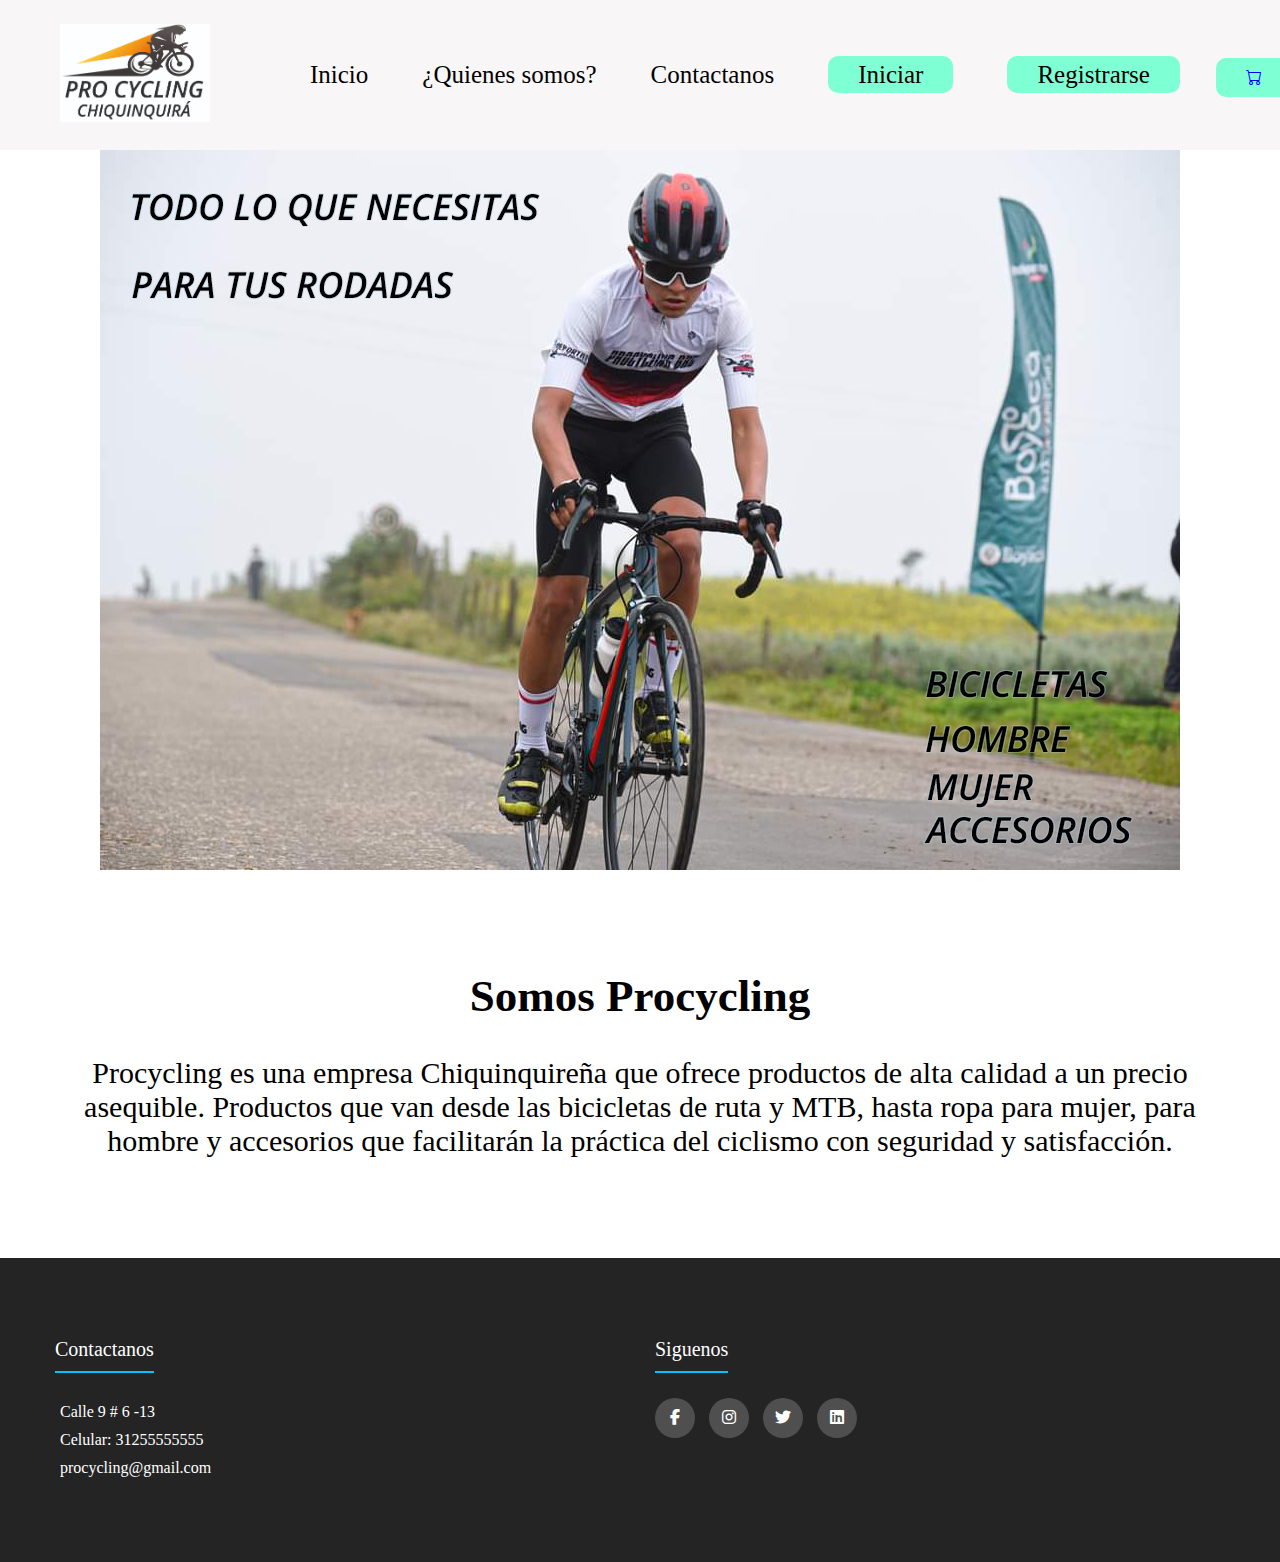
<file: index.html>
<!DOCTYPE html>
<html lang="es">
<head>
    <meta charset="UTF-8">
    <meta name="viewport" content="width=device-width, initial-scale=1.0">
    <title>Procycling Chiquinquirá</title>
    <link rel = "stylesheet" href="./styles.css" />
    <link rel = "stylesheet" href="https://cdnjs.cloudflare.com/ajax/libs/font-awesome/6.2.1/css/all.min.css" />
    <link rel="stylesheet" href="https://cdn.jsdelivr.net/npm/bootstrap-icons@1.9.1/font/bootstrap-icons.css">
</head>

<body>

    <header> 
        <nav class="nav-cabecera">
            <div class="logo">
                <img src="Imagenes\Logo procycling.jpg" class="nav-logo">                
            </div>
            <div class="enlaces">
                <a href="#" class="nav-link">Inicio</a>
                <a href="#somos-procycling" class="nav-link">¿Quienes somos?</a>
                <a href="#contacto" class="nav-link">Contactanos</a>     
                <a href="./login.html" class="nav-boton">Iniciar</a>
                <a href="./signup.html" class="nav-boton">Registrarse</a>
                <a href="./home.html" ><i class="bi bi-cart" id="carrito-icono"></i></a>   
                                
            </div>                                           
        </nav>              
    </header>

    <section id="central">
        <img src="Imagenes\Alejo 2023.jpeg">
    </section>
    <section id="somos-procycling">
        <div class="container">
            <div class="img-container"></div>
            <div class="texto">

                <h2>Somos <span class="color-acento">Procycling</span></h2>
                <p><br> Procycling es una empresa Chiquinquireña que ofrece productos de alta calidad a un precio asequible. Productos que van desde las bicicletas de ruta y MTB, hasta ropa para mujer, para hombre y accesorios que facilitarán la práctica del ciclismo con seguridad y satisfacción.</p>
            </div>
        </div>
    </section>

    <footer class="final">
        <section id="contacto">
            <div class="container">
                <div class="final-fila">
                    <div class="final-enlaces">
                        <h4>Contactanos</h4>
                        <ul>
                            <li>Calle 9 # 6 -13</li>
                            <li>Celular: 31255555555</li>
                            <li>procycling@gmail.com</li>
                        </ul>
                    </div>
                    <div class="final-enlaces">
                        <h4>Siguenos</h4>
                        <div class="social-link">
                            <a href="#"><i class="fab fa-facebook-f"></i></a>
                            <a href="#"><i class="fab fa-instagram"></i></a>
                            <a href="#"><i class="fab fa-twitter"></i></a>
                            <a href="#"><i class="fab fa-linkedin"></i></a>
                        </div>                  
                    </div>
                </div>
            </div>        
        </section>
    </footer>
         
</body>
</html>
</file>
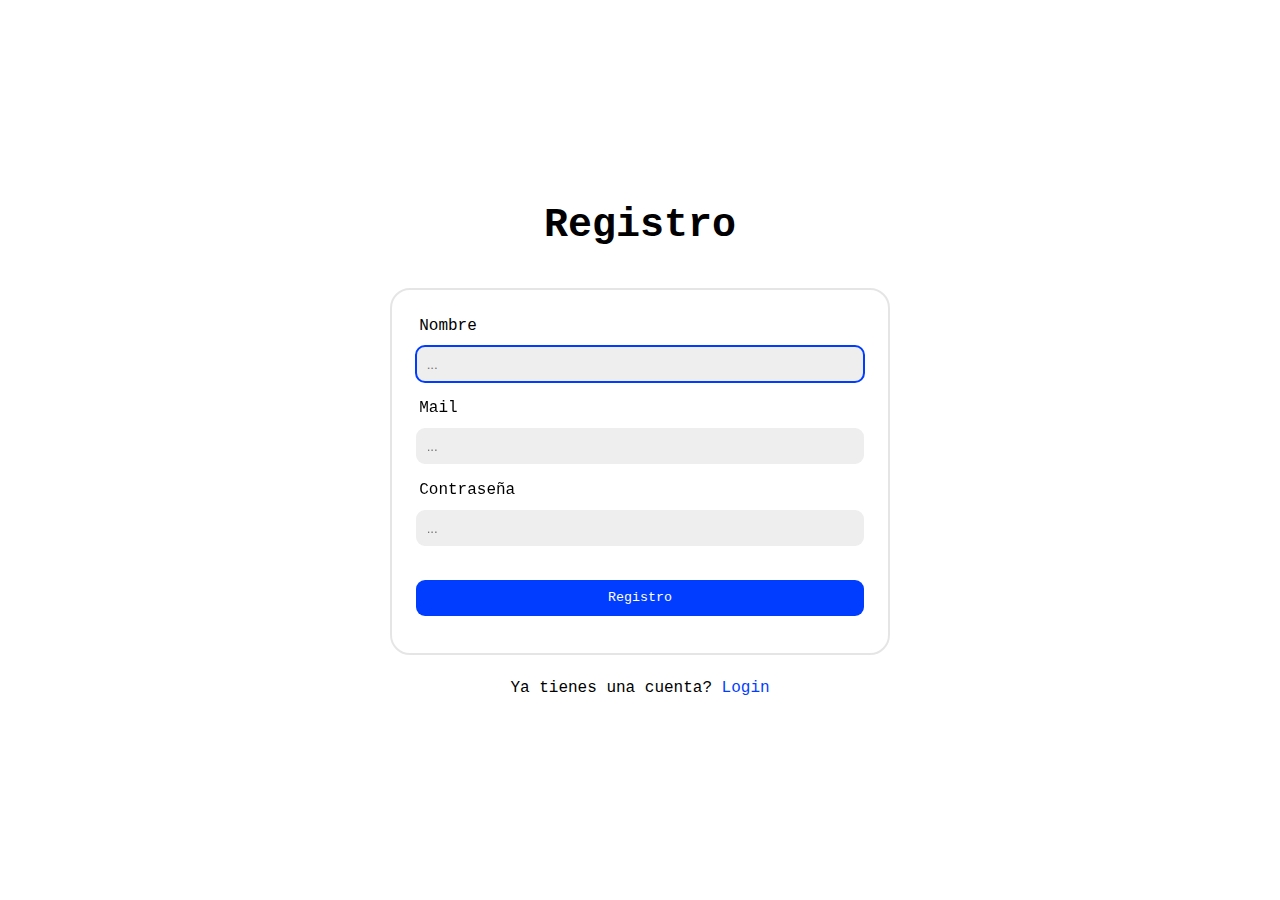
<file: signup.html>
<!DOCTYPE html>
<html lang="en">
<head>
    <meta charset="UTF-8">
    <meta http-equiv="X-UA-Compatible" content="IE=edge">
    <meta name="viewport" content="width=device-width, initial-scale=1.0">
    <link rel="stylesheet" href="./registrostyles.css">
    <title>Registro</title>
</head>
<body>
    <section>
        <h2>Registro</h2>
        <form id="signupForm">
            <label>Nombre</label>
            <input type="text" placeholder="..." id="name" required autofocus>
            <label>Mail</label>
            <input type="email" placeholder="..." id="email" required>
            <label>Contraseña</label>
            <input type="password" placeholder="..." id="password" required>
            <input type="submit" value="Registro">
        </form>
        <p>Ya tienes una cuenta? <a href="./login.html">Login</a></p>
    </section>
    <script src="./signup.js"></script>
    
</body>
</html>
</file>
<file: styles.css>
*{
    margin: 0;
    padding: 0;
    box-sizing: border-box;
    list-style: none;
}


.nav-logo{
    height: 250x;
    width: 250px;
    padding: 20px 50px;
    
}

.nav-cabecera{
    background: rgb(248, 246, 246);
    height: 150px;
    align-items: center;
    padding: 0 10px;
    overflow: hidden;
    display:grid;
    grid-template-columns: repeat(5,max-content);
    justify-content: space-between;  
}

.nav-link{
    font-size: 25px;
    text-decoration: none;
    color: #000000;
    margin-left: 2em;
}

.nav-boton{
    font-size: 25px;
    text-decoration: none;
    color: #000000;
    margin-left: 2em;
}

.nav-boton{
    width: 40px;
    background: aquamarine;
    border-radius: 10px;
    padding: 5px 30px;
}

#carrito-icono{
    margin-left: 2em;
    background: aquamarine;
    border-radius: 10px;
    padding: 11px 30px;

}


.nav-cta{
    font-size: 18px;
    text-decoration: none;
    color: #000000;   
}

    
#central{
    display: flex;
    align-items: center;
    justify-content: center;
    flex-direction:column ;
    height: 80vh;       
}

.container{
    max-width: 1200px;
    margin: 0 auto;
}

#somos-procycling .container{
    text-align: center;
    padding: 100px 12px;
    font-size: 30px;
}

.final{
    background-color: #242424;
    padding: 80px 0;
}

.final-fila{
    display: flex;
    flex-wrap:wrap ;
}

.final-enlaces{
    width: 50%;
    padding: 0 15px;
}

.final-enlaces h4{
    font-size: 20px;
    color: #FFFFFF;
    margin-bottom: 25px;
    font-weight: 500;
    border-bottom: 2px solid #00c3ff;
    display: flex;
    padding-bottom: 10px;
    display: inline-block;
}

.final-enlaces ul li a {
    font-size: 18px;
    text-decoration: none;
    color: #BBBBBB;
    display: block;
    margin-bottom: 15px;
    transition: all .3s ease;
}

.final-enlaces ul li a:hover{
    color: #FFFFFF;
    padding-left: 6px;
}

li {
    color: #FFFFFF;
    padding: 5px;
}

.social-link a{
    display: inline-block;
    min-height: 40px;
    width: 40px;
    background-color: rgba(255, 255, 255, 0.2);
    margin: 0 10px 10px 0;
    text-align: center;
    line-height: 40px;
    border-radius: 50%;
    color: #FFFFFF;
    transition: all .5s ease;
}

.social-link a:hover{
    background-color: #00c3ff;
}

@media(max-width:991px){
    .final-fila{
        text-align: center;
    }

    .final-enlaces{
        width: 100%;
        margin-bottom: 30px;
    }

}

@media(max-width:991px){
    .nav-cabecera{
        text-align: center;
    }

   
}
</file>
<file: registrostyles.css>
:root{
    --font-mono: ui-monospace, Menlo, Monaco, 'Cascadia Mono', 'Segoe UI Mono',
    'Roboto Mono', 'Oxygen Mono', 'Ubuntu Monospace', 'Source Code Pro',
    'Fira Mono', 'Droid Sans Mono', 'Courier New', monospace;
    --transition: all 0.1s cubic-bezier(0.645, 0.045, 0.355, 1)
}

* {
    margin:0;
    padding:0;
    box-sizing:border-box;
}

body{
    font-family: var(--font-mono);
}

section{
    display:flex;
    flex-wrap: wrap;
    height: 100vh;
    align-items: center;
    justify-content: center;
    flex-direction: column;
    padding: 1em;
}

section h1{
    font-size: 3em;
}

section h2{
    text-align:center;
    width: 100%;
    margin-bottom: 1em;
    font-size: 2.5em
}

section form{
    padding: 1.5em;
    display:flex;
    flex-wrap: wrap;
    max-width: 500px;
    border-radius: 20px;
    border: 2px solid rgba(0,0,0,.1);
}

section form label{
    width: 100%;
    padding: 0.2em;
    margin-bottom: 0.5em;
}

section form input{
    width: 100%;
    margin-bottom: 1em;
    padding: 0.8em;
    border-radius: 9px;
    border: none;
    outline-color: #003DFF;
    background-color: #eee;
}

section form input[type='submit']{
    margin-top: 1.5em;
    background-color: #003DFF;
    color: #fff;
    font-family: var(--font-mono);
    transition: var(--transition);
} 

section form input[type='submit']:active{
    transform: scale(0.97);
}

section p{
    margin-top: 1.5em;

}


section p a{
    text-decoration: none;
    color: #003DFF;
}


/* Home */

section button{
    background-color: #003DFF;
    color: #fff;
    font-family: var(--font-mono);
    transition: var(--transition);
    border: none;
    padding: 0.5em 1em;
    border-radius: 9px;
    margin-top: 1.5em;
    font-size: 1em;
}
</file>
